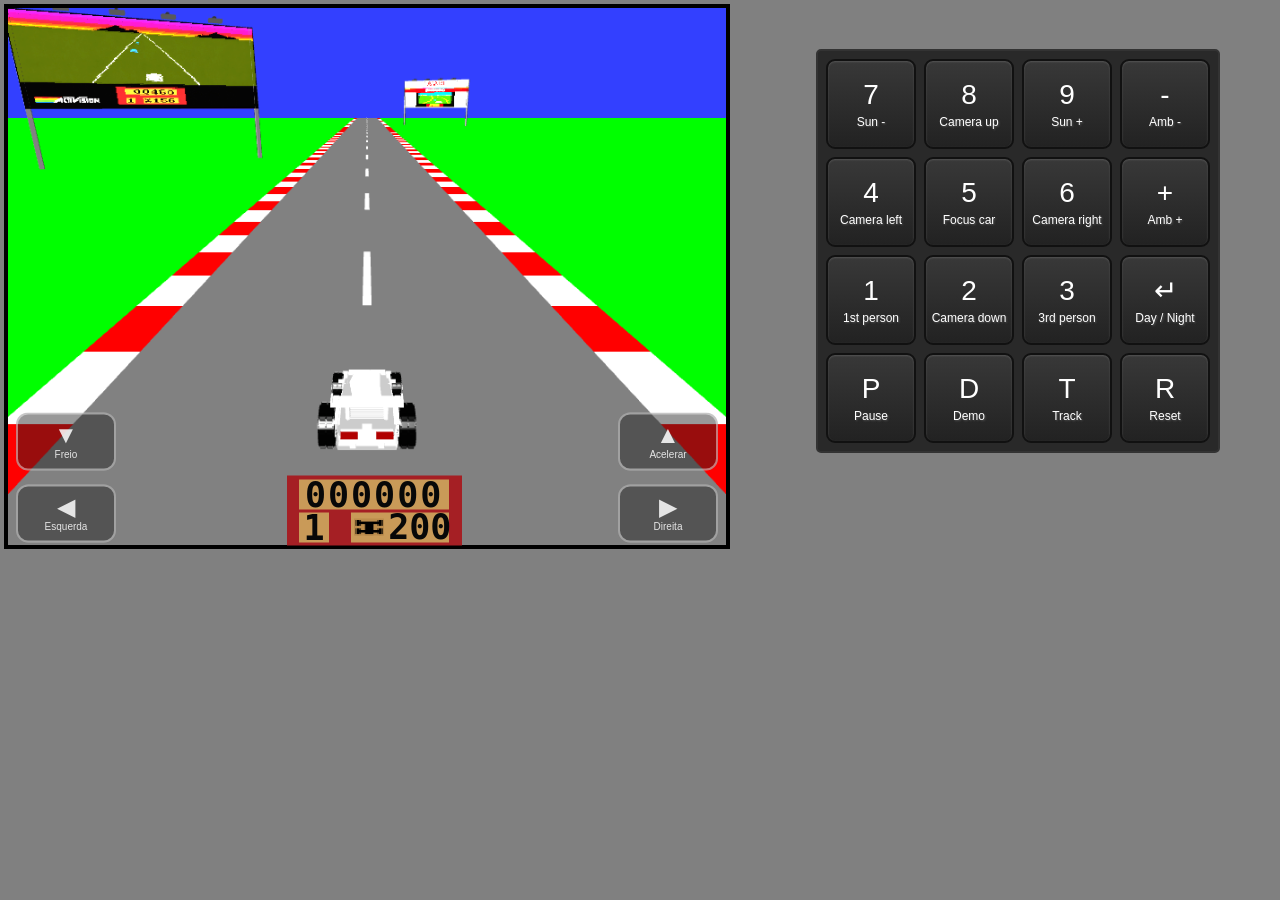
<file: Enduro_3D/index.html>
<!DOCTYPE html>
<html lang="pt-BR">

<head>
    <meta charset="UTF-8">
    <meta name="viewport" content="width=device-width, initial-scale=1.0">
    <title>Enduro 3D</title>

    <link rel="stylesheet" href="./styles.css">
</head>

<body>

    <main class="game-container">

        <!-- Área do jogo -->
        <section class="game-area">

            <canvas id="canvas" width="800" height="600"></canvas>

            <div id="game-message"></div>

            <!-- Controles do carro: lado esquerdo -->
            <div class="driving-controls driving-controls-left">

                <button class="driving-button" data-key="ArrowDown" type="button">
                    <span class="button-icon">▼</span>
                    <span class="button-label">Freio</span>
                </button>

                <button class="driving-button" data-key="ArrowLeft" type="button">
                    <span class="button-icon">◀</span>
                    <span class="button-label">Esquerda</span>
                </button>

            </div>

            <!-- Controles do carro: lado direito -->
            <div class="driving-controls driving-controls-right">

                <button class="driving-button" data-key="Space" type="button">
                    <span class="button-icon">▲</span>
                    <span class="button-label">Acelerar</span>
                </button>

                <button class="driving-button" data-key="ArrowRight" type="button">
                    <span class="button-icon">▶</span>
                    <span class="button-label">Direita</span>
                </button>

            </div>

            <!-- HUD: Painel de pontuação -->
            <div id="game-hud">

                <div id="score-panel">

                    <!-- Distância percorrida -->
                    <div id="distance">000000</div>

                    <!-- Level -->
                    <div id="level">1</div>

                    <!-- Carros restantes -->
                    <div id="cars-remaining">

                        <img src="textures/car-icon.png" alt="Cars remaining" class="car-icon">

                        <span id="cars-count">200</span>

                    </div>

                </div>

            </div>

        </section>

        <!-- Painel de controles -->
        <aside class="controls-area">

            <div class="keypad">

                <!-- Primeira linha -->
                <div class="key" data-key="Numpad7">
                    7
                    <span class="key-label">Sun -</span>
                </div>

                <div class="key" data-key="Numpad8">
                    8
                    <span class="key-label">Camera up</span>
                </div>

                <div class="key" data-key="Numpad9">
                    9
                    <span class="key-label">Sun +</span>
                </div>

                <div class="key" data-key="Minus">
                    -
                    <span class="key-label">Amb -</span>
                </div>

                <!-- Segunda linha -->
                <div class="key" data-key="Numpad4">
                    4
                    <span class="key-label">Camera left</span>
                </div>

                <div class="key" data-key="Numpad5">
                    5
                    <span class="key-label">Focus car</span>
                </div>

                <div class="key" data-key="Numpad6">
                    6
                    <span class="key-label">Camera right</span>
                </div>

                <div class="key" data-key="NumpadAdd">
                    +
                    <span class="key-label">Amb +</span>
                </div>

                <!-- Terceira linha -->
                <div class="key" data-key="Numpad1">
                    1
                    <span class="key-label">1st person</span>
                </div>

                <div class="key" data-key="Numpad2">
                    2
                    <span class="key-label">Camera down</span>
                </div>

                <div class="key" data-key="Numpad3">
                    3
                    <span class="key-label">3rd person</span>
                </div>

                <div class="key" data-key="NumpadEnter">
                    ↵
                    <span class="key-label">Day / Night</span>
                </div>

                <!-- Quarta linha -->
                <div class="key" data-key="KeyP">
                    P
                    <span class="key-label">Pause</span>
                </div>

                <div class="key" data-key="KeyD">
                    D
                    <span class="key-label">Demo</span>
                </div>

                <div class="key" data-key="KeyT">
                    T
                    <span class="key-label">Track</span>
                </div>

                <div class="key" data-key="KeyR">
                    R
                    <span class="key-label">Reset</span>
                </div>

            </div>

        </aside>

    </main>

    <!-- Scripts do projeto -->
    <script src="constants.js"></script>
    <script src="m4.js"></script>
    <script src="geometries/functionsToGeometry.js"></script>
    <script src="geometries/floorGeometry.js"></script>
    <script src="geometries/raceTrackGeometry.js"></script>
    <script src="geometries/carAreaGeometry.js"></script>
    <script src="geometries/skyGeometry.js"></script>
    <script src="geometries/moonGeometry.js"></script>
    <script src="geometries/billboardGeometry.js"></script>
    <script src="gltfLoader.js"></script>
    <script src="renderer.js"></script>
    <script src="sceneObject.js"></script>
    <script src="enduroCar.js"></script>
    <script src="camera.js"></script>
    <script src="controls.js"></script>
    <script src="lights.js"></script>
    <script src="collisions.js"></script>
    <script src="scene.js"></script>
    <script src="main.js"></script>

</body>

</html>
</file>
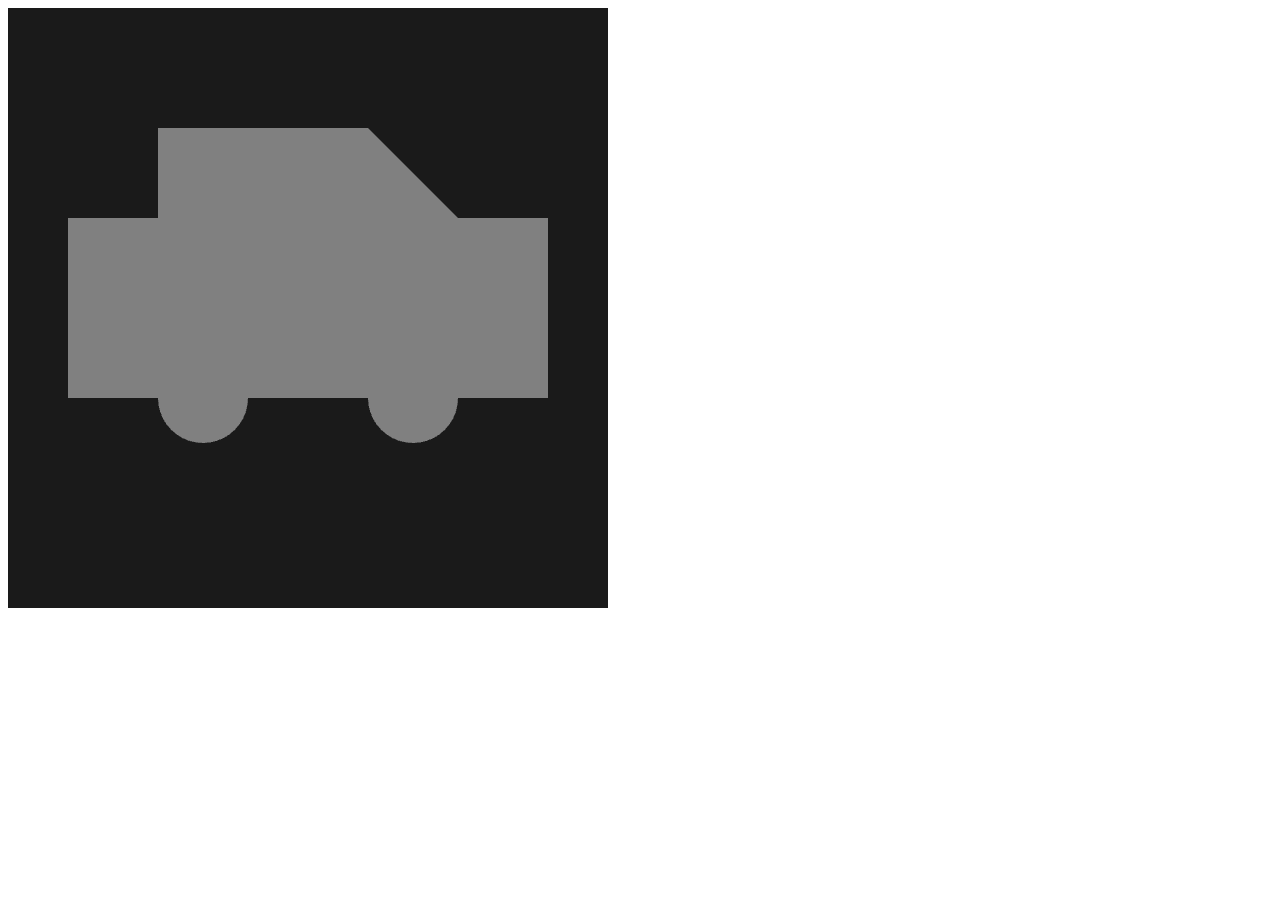
<file: Exercicio1/Carro/index.html>
<!DOCTYPE html>
<html lang="pt-br">
<head>
	<meta charset="UTF-8">
	<title>Carro</title>
</head>
<body>
	<canvas id="canvas" width="600" height="600"></canvas>
	<script src="main.js"></script>
</body>
</html>
</file>
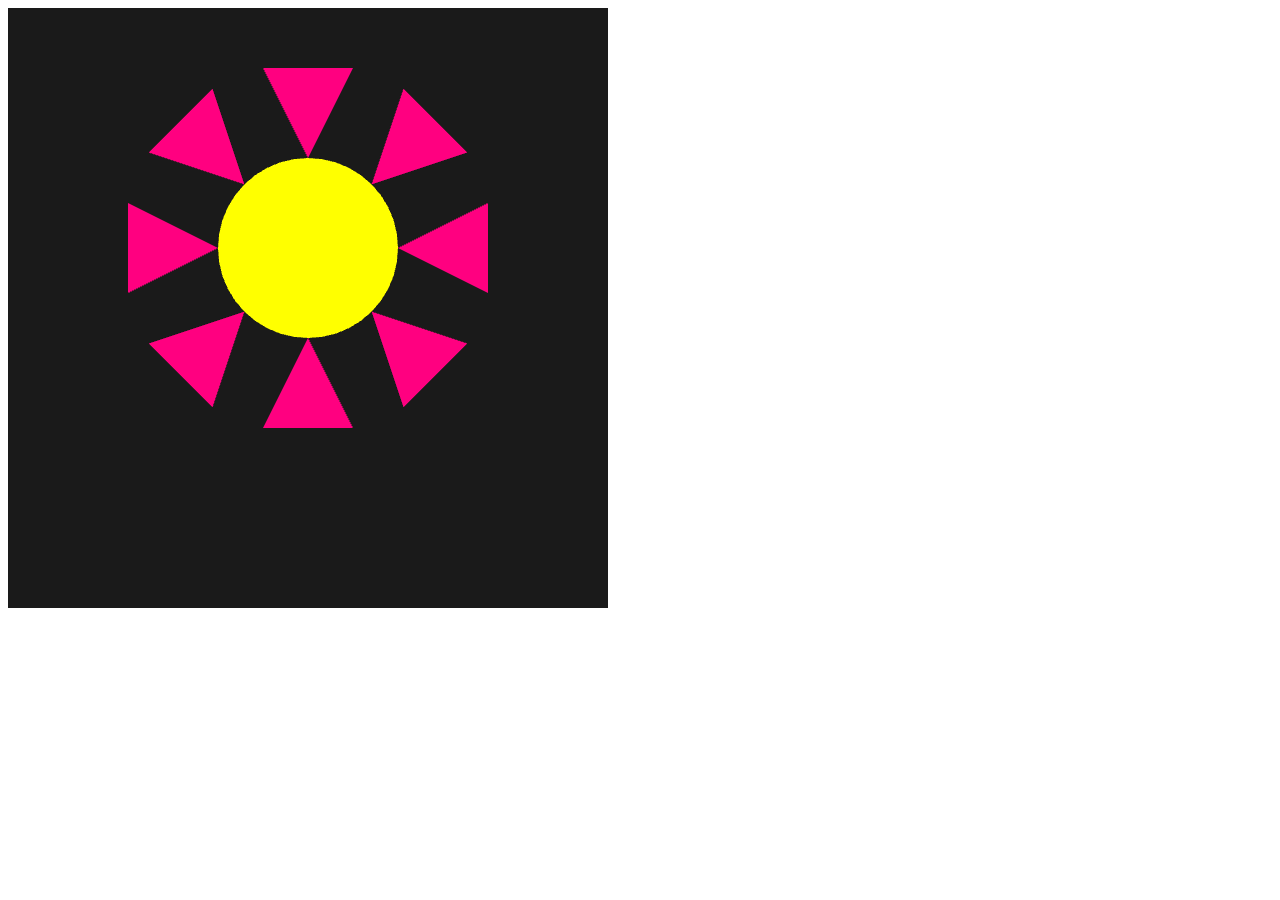
<file: Exercicio1/Flor/index.html>
<!DOCTYPE html>
<html lang="pt-br">
<head>
	<meta charset="UTF-8">
	<title>Flor</title>
</head>
<body>
	<canvas id="canvas" width="600" height="600"></canvas>
	<script src="main.js"></script>
</body>
</html>
</file>
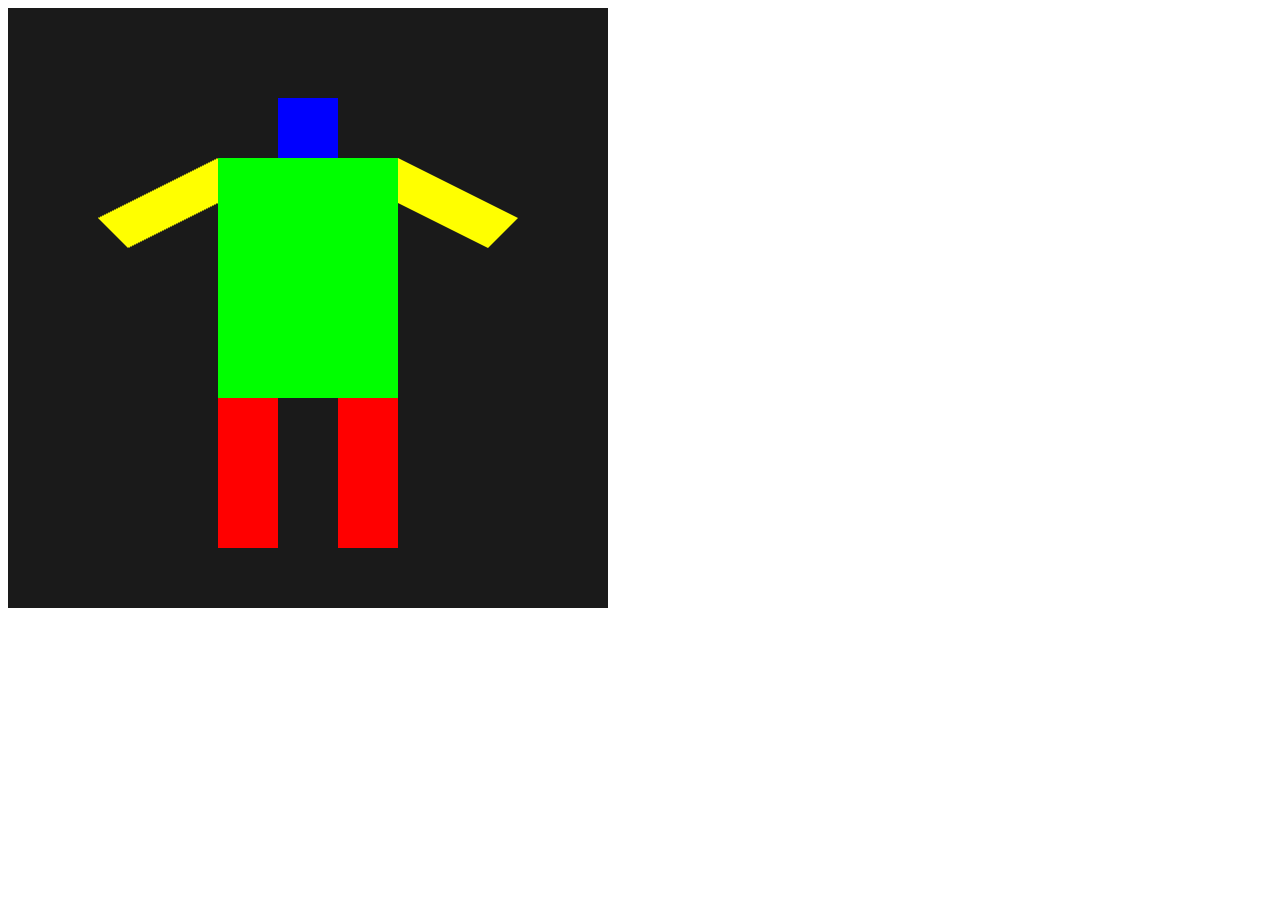
<file: Exercicio1/Robo/index.html>
<!DOCTYPE html>
<html lang="pt-br">
<head>
	<meta charset="UTF-8">
	<title>Robô</title>
</head>
<body>
	<canvas id="canvas" width="600" height="600"></canvas>
	<script src="main.js"></script>
</body>
</html>
</file>
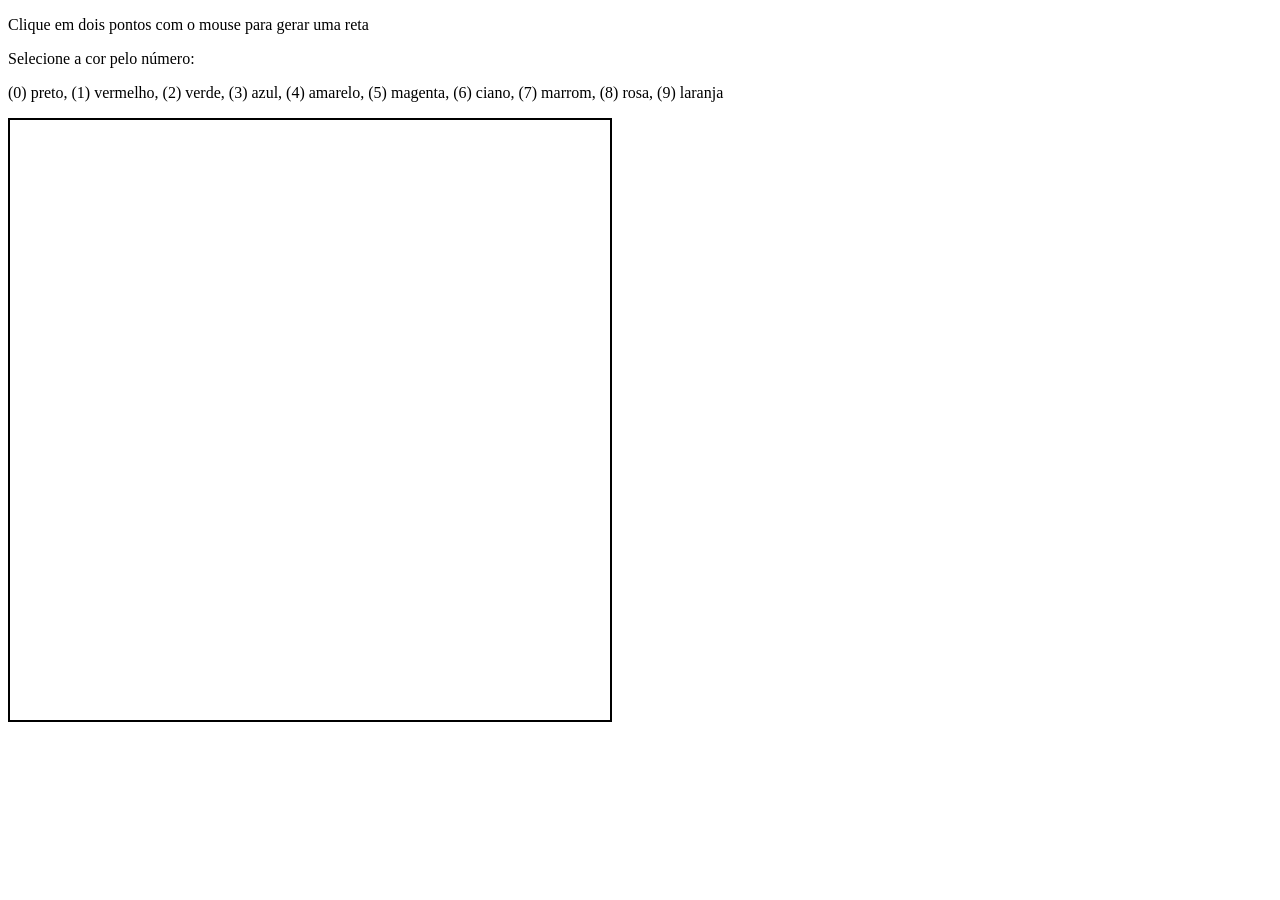
<file: Exercicio2/1_retas_coloridas/index.html>
<!DOCTYPE html>
<html lang = "pt-br">
    <head>
        <meta charset = "UTF-8">
        <title>Bresenham</title>
    </head>
    <body>
        <p>Clique em dois pontos com o mouse para gerar uma reta</p>
        <p>Selecione a cor pelo número:</p>
        <p>(0) preto, (1) vermelho, (2) verde, (3) azul, (4) amarelo, (5) magenta, (6) ciano, (7) marrom, (8) rosa, (9) laranja</p>
        <canvas id="canvas" width="600" height="600" style="border: 2px solid black;"></canvas>
        <script src="script.js"></script>
    </body>
</html>
</file>
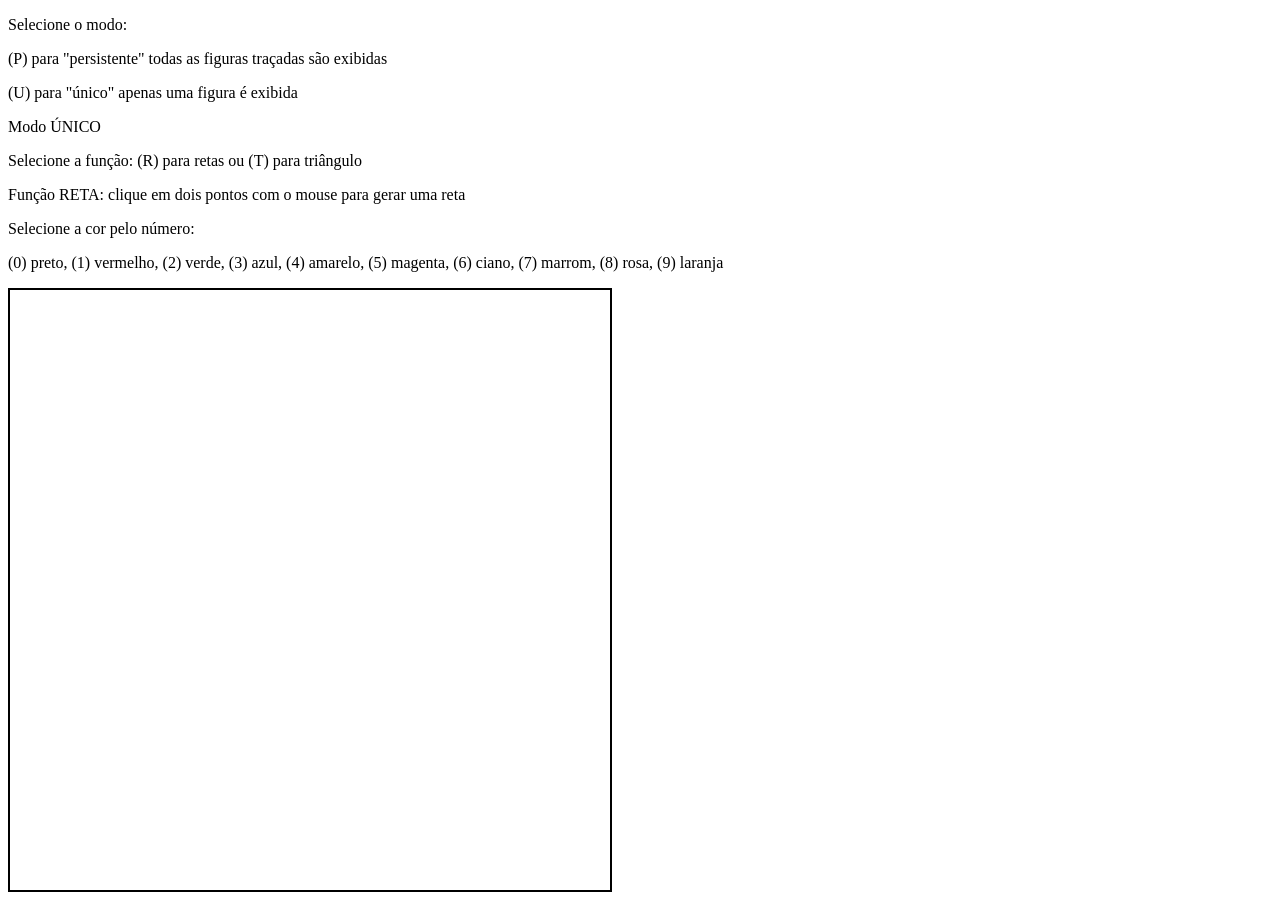
<file: Exercicio2/2_retas_e_triangulos/index.html>
<!DOCTYPE html>
<html lang = "pt-br">
    <head>
        <meta charset = "UTF-8">
        <title>Bresenham</title>
    </head>
    <body>
		<p>Selecione o modo:</p>
		<p>(P) para "persistente" todas as figuras traçadas são exibidas</p>
		<p>(U) para "único" apenas uma figura é exibida</p>
		<p id="modo"></p>
		<p>Selecione a função: (R) para retas ou (T) para triângulo
		<p id="funcao"></p>
        <p>Selecione a cor pelo número:</p>
        <p>(0) preto, (1) vermelho, (2) verde, (3) azul, (4) amarelo, (5) magenta, (6) ciano, (7) marrom, (8) rosa, (9) laranja</p>
        <canvas id="canvas" width="600" height="600" style="border: 2px solid black;"></canvas>
        <script src="script.js"></script>
    </body>
</html>
</file>
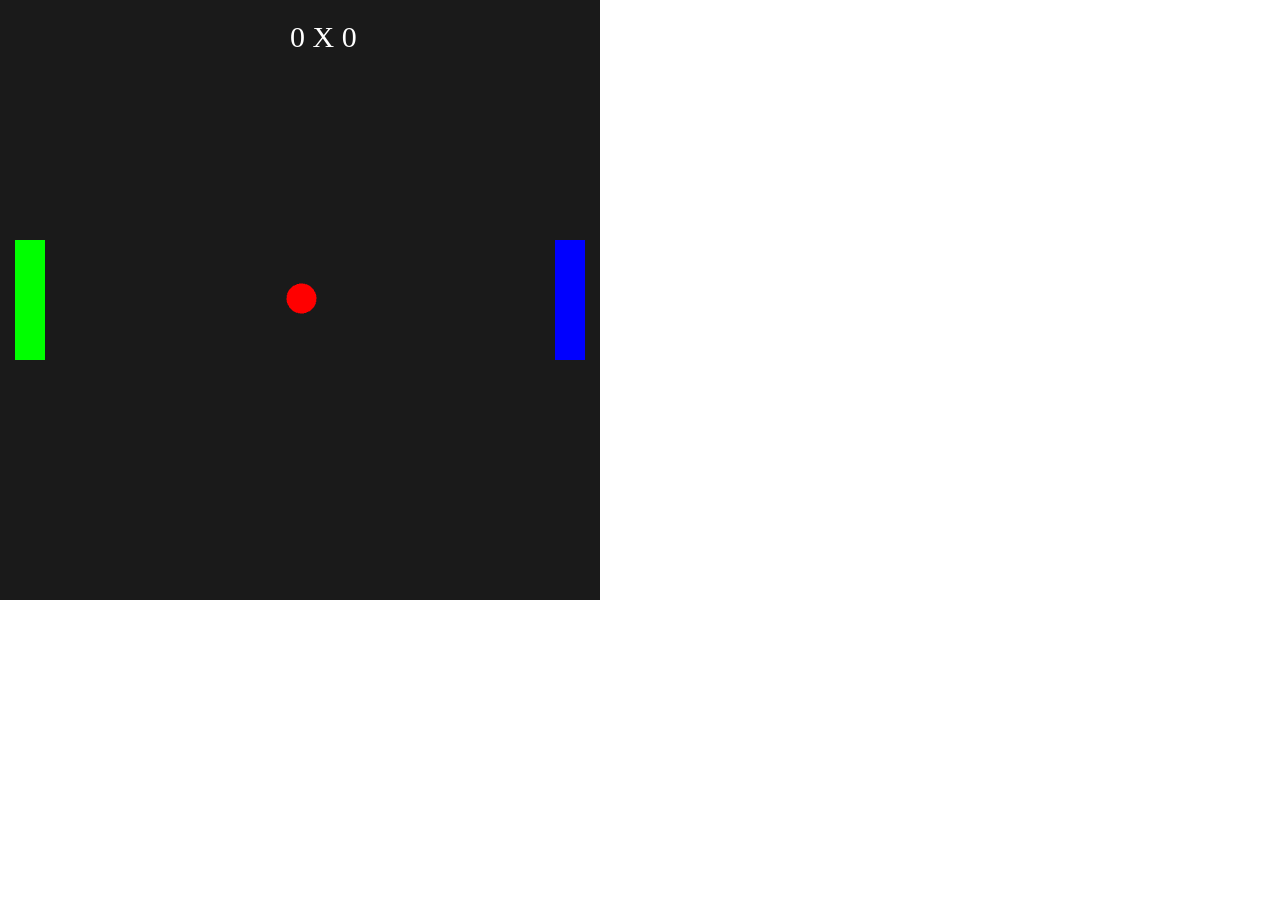
<file: Exercicio3/pong/index.html>
<!DOCTYPE html>
<html lang="pt-BR">
<head>
    <meta charset="UTF-8">
    <title>Pong</title>
</head>

<body style="margin: 0;">

    <div id="placar" style="position: absolute; top: 20px; left: 290px; font-size: 30px; color: white;">
        <span id="placarEsquerda">0</span>
        <span> X </span>
        <span id="placarDireita">0</span>
    </div>

    <canvas id="canvas" width="600" height="600"></canvas>

    <script src="m3.js"></script>
    <script src="main.js"></script>

</body>
</html>
</file>
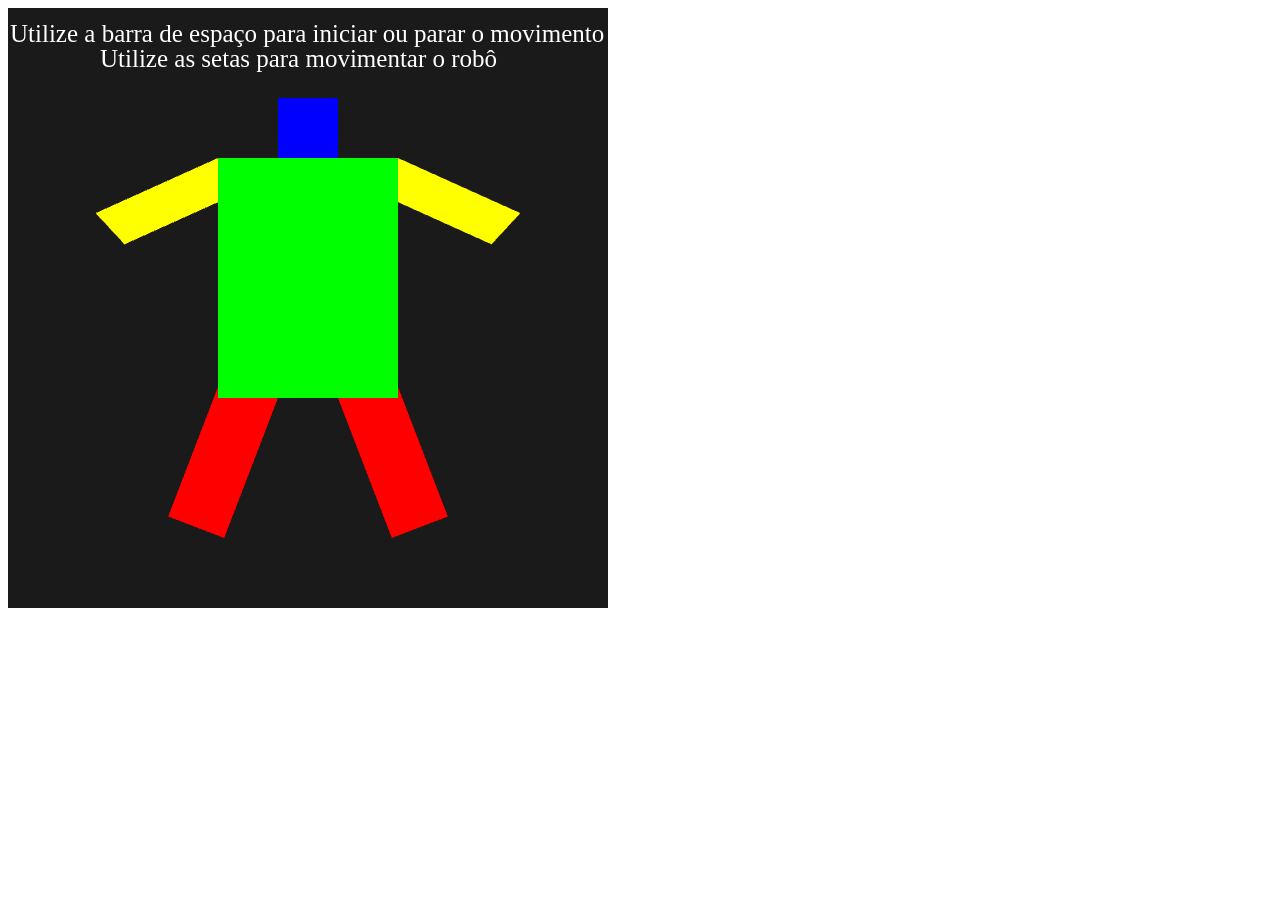
<file: Exercicio4/Robo_polichinelo/index.html>
<!DOCTYPE html>
<html lang="pt-br">
<head>
	<meta charset="UTF-8">
	<title>Robô Polichinelo</title>
</head>
<body>
    <div id="avisos" style="position: absolute; top: 20px; left: 10px; font-size: 25px; color: white;">
        <span id="barraDeEspaco">Utilize a barra de espaço para iniciar ou parar o movimento</span>
    </div>
	<div id="avisos" style="position: absolute; top: 45px; left: 100px; font-size: 25px; color: white;">
		<span id="barraDeEspaco">Utilize as setas para movimentar o robô</span>
	</div>
	<canvas id="canvas" width="600" height="600"></canvas>
	<script src="m3.js"></script>
	<script src="main.js"></script>
</body>
</html>
</file>
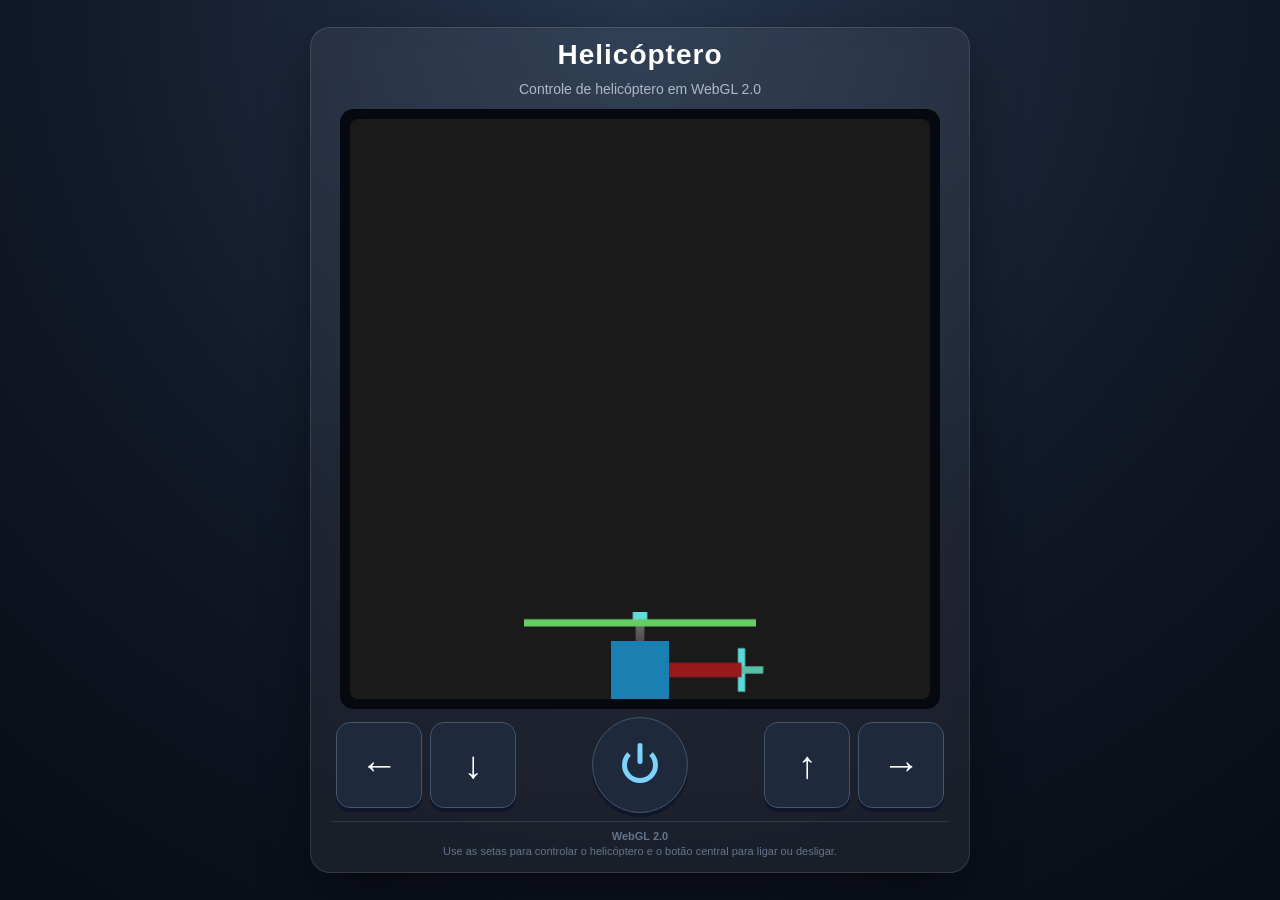
<file: Exercicio5/Helicoptero/index.html>
<!DOCTYPE html>
<html lang="pt-BR">

<head>

    <meta charset="UTF-8">

    <!--
        Fundamental para que o celular utilize
        a largura real da tela.
    -->
    <meta name="viewport"
          content="width=device-width, initial-scale=1.0">

    <title>Helicóptero</title>

    <link rel="stylesheet"
          href="style.css">

</head>


<body oncontextmenu="return false;">

    <div class="container">

        <!-- ==================================================
             TÍTULO
        ================================================== -->

        <h1>
            Helicóptero
        </h1>

        <p class="subtitle">
            Controle de helicóptero em WebGL 2.0
        </p>


        <!-- ==================================================
             CANVAS
        ================================================== -->

        <div class="canvas-container">

            <!--

                IMPORTANTE:

                A resolução interna continua sendo
                exatamente 600 x 600 pixels.

                O CSS controla somente a apresentação
                visual do canvas na tela.

            -->

            <canvas
                id="canvas"
                width="600"
                height="600"
                oncontextmenu="return false;">
            </canvas>

        </div>


        <!-- ==================================================
             CONTROLES
        ================================================== -->

        <div class="control-panel">


            <!-- ==================================================
                 CONTROLES ESQUERDOS
            ================================================== -->

            <div class="control-group left">

                <button
                    id="btnLeft"
                    class="control-button"
                    type="button"
                    aria-label="Mover para esquerda"
                    oncontextmenu="return false;">

                    ←

                </button>


                <button
                    id="btnDown"
                    class="control-button"
                    type="button"
                    aria-label="Mover para baixo"
                    oncontextmenu="return false;">

                    ↓

                </button>

            </div>


            <!-- ==================================================
                 BOTÃO LIGAR / DESLIGAR
            ================================================== -->

            <button
                id="btnStart"
                class="start-button"
                type="button"
                aria-label="Ligar ou desligar helicóptero"
                oncontextmenu="return false;">

                <span class="power-icon"></span>

            </button>


            <!-- ==================================================
                 CONTROLES DIREITOS
            ================================================== -->

            <div class="control-group right">

                <button
                    id="btnUp"
                    class="control-button"
                    type="button"
                    aria-label="Mover para cima"
                    oncontextmenu="return false;">

                    ↑

                </button>


                <button
                    id="btnRight"
                    class="control-button"
                    type="button"
                    aria-label="Mover para direita"
                    oncontextmenu="return false;">

                    →

                </button>

            </div>

        </div>


        <!-- ==================================================
             RODAPÉ
        ================================================== -->

        <div class="footer">

            <strong>WebGL 2.0</strong>

            <br>

            Use as setas para controlar o helicóptero
            e o botão central para ligar ou desligar.

        </div>

    </div>


    <!-- ==================================================
         JAVASCRIPT
    ================================================== -->

    <script src="m4.js"></script>

    <script src="helicopterGeometry.js"></script>

    <script src="renderer.js"></script>

    <script src="sceneObject.js"></script>

    <script src="scene.js"></script>

    <script src="main.js"></script>

</body>

</html>
</file>
<file: Enduro_3D/styles.css>
* {
    box-sizing: border-box;
}

html,
body {
    margin: 0;
    min-height: 100%;
}

body {
    background-color: #808080;
    font-family: Arial, Helvetica, sans-serif;
    color: white;
}

/* Layout principal */
.game-container {
    display: flex;
    align-items: flex-start;
    gap: 30px;
    padding: 4px;
    width: 100%;
}

/* Área do jogo */
.game-area {
    flex: 0 1 726px;
    min-width: 0;
}

#canvas {
    display: block;
    width: 100%;
    height: auto;
    aspect-ratio: 4 / 3;
    border: 4px solid black;
}

/* Painel de controles */
.controls-area {
    flex: 1;
    min-width: 450px;
    display: flex;
    justify-content: center;
    padding-top: 45px;
}

/* Teclado numérico: quatro colunas */
.keypad {
    display: grid;
    grid-template-columns: repeat(4, 90px);
    grid-template-rows: repeat(4, 90px);
    gap: 8px;
    padding: 8px;
    background-color: #292929;
    border: 2px solid #333;
    border-radius: 5px;
}

/* Teclas */
.key {
    display: flex;
    flex-direction: column;
    align-items: center;
    justify-content: center;
    gap: 5px;

    background: linear-gradient(#383838, #222);
    border: 2px solid #111;
    border-radius: 9px;
    box-shadow: inset 0 1px 2px #555;

    color: white;
    font-size: 28px;
    user-select: none;

    cursor: pointer;
    transition:
        background 0.08s,
        transform 0.08s,
        box-shadow 0.08s;
}

/* Efeito ao passar o mouse */
.key[data-key]:hover {
    background: linear-gradient(#505050, #303030);
}

/* Efeito ao pressionar */
.key[data-key]:active {
    background: linear-gradient(#202020, #383838);
    transform: scale(0.96);
    box-shadow: inset 0 2px 5px #111;
}

.key[data-key].is-pressed {
    background: linear-gradient(#202020, #383838);
    transform: scale(0.96);
    box-shadow: inset 0 2px 5px #111;
}

/* Descrições dentro das teclas */
.key-label {
    position: static;
    transform: none;
    display: block;
    width: 100%;
    max-width: 100%;

    text-align: center;
    font-size: 12px;
    line-height: 1.15;
    overflow-wrap: anywhere;
    text-shadow: 1px 1px 2px #555;
    pointer-events: none;
}

/* Tecla vazia: visível, mas sem função */
.key.empty {
    visibility: visible;
    cursor: default;
    pointer-events: none;
}

/* Adaptação para telas menores */
@media (max-width: 900px) {
    .game-container {
        flex-direction: column;
        align-items: center;
    }

    .game-area {
        width: 100%;
        flex-basis: auto;
    }

    .controls-area {
        min-width: 0;
        padding-top: 25px;
        margin-bottom: 30px;
    }
}


/* ==================================================
   GAME HUD
   ================================================== */
.game-area {
    position: relative;
    display: inline-block;
    line-height: 0;
}

#game-hud {
    position: absolute;
    bottom: 0;
    left: 39%;
    
    transform: translateY(-5%);
    z-index: 10;
    pointer-events: none;
}

#score-panel {
    width: 175px;
    height: 70px;
    padding: 4px 12px;
    box-sizing: border-box;

    background-color: #a51f24;

    display: grid;
    grid-template-columns: 22px 80px;
    column-gap: 30px;
    justify-content: start;
    grid-template-rows: 17px 15px;
    align-content: start;
    row-gap: 16px;
}

/* Distância */
#distance {
    grid-column: 1 / 3;
    grid-row: 1;

    width: 150px;
    height: 30px;

    background-color: #c99a58;
    color: #080808;

    font-family: monospace;
    font-size: 35px;
    font-weight: 900;
    letter-spacing: 2px;
    line-height: 30px;
    text-align: center;
}

/* Level */
#level {
    grid-column: 1;
    grid-row: 2;

    width: 30px;
    height: 30px;

    background-color: #c99a58;
    color: #080808;

    font-family: monospace;
    font-size: 35px;
    font-weight: 900;
    line-height: 30px;
    text-align: center;
}

/* Carros restantes */
#cars-remaining {
    grid-column: 2;
    grid-row: 2;

    width: 98px;
    height: 30px;

    background-color: #c99a58;

    display: flex;
    justify-content: flex-start;
    align-items: center;
    gap: 4px;

    padding-left: 3px;
    box-sizing: border-box;

    color: #080808;
    font-family: monospace;
    font-size: 35px;
    font-weight: 900;
    line-height: 15px;
}

.car-icon {
    width: 30px;
    height: 25px;
    object-fit: contain;
    image-rendering: pixelated;
    flex-shrink: 0;
}

/* ==================================================
   CONTROLES DO CARRO
   ================================================== */

.driving-controls {
    position: absolute;
    bottom: 0;
    transform: translateY(-5%);
    z-index: 11;

    display: flex;
    flex-direction: column;
    gap: 14px;
}

.driving-controls-left {
    left: 12px;
}

.driving-controls-right {
    right: 12px;
}

.driving-button {
    width: 100px;
    height: 58px;

    display: flex;
    flex-direction: column;
    align-items: center;
    justify-content: center;
    gap: 2px;

    background-color: rgba(30, 30, 30, 0.45);
    border: 2px solid rgba(255, 255, 255, 0.45);
    border-radius: 12px;

    color: rgba(255, 255, 255, 0.85);

    cursor: pointer;
    user-select: none;
    -webkit-user-select: none;
    touch-action: none;

    transition:
        background-color 0.1s,
        transform 0.1s;
}

.driving-button:hover {
    background-color: rgba(30, 30, 30, 0.65);
}

.driving-button:active {
    background-color: rgba(30, 30, 30, 0.85);
    transform: scale(0.94);
}

.driving-button.is-pressed {
    background-color: rgba(30, 30, 30, 0.85);
    transform: scale(0.94);
}

.button-icon {
    font-size: 24px;
    line-height: 24px;
}

.button-label {
    font-size: 10px;
    line-height: 12px;
}


/* ==================================================
   RESPONSIVIDADE - CELULARES
   ================================================== */

/* Celulares na vertical */
@media (max-width: 600px) and (orientation: portrait) {

    #game-hud {
        left: 50%;
        bottom: 0;
        transform: translate(-50%, -5%) scale(0.65);
        transform-origin: bottom center;
    }

}

/* Celulares na horizontal */
@media (max-width: 900px) and (orientation: landscape) {

    .game-container {
        flex-direction: column;
        align-items: center;
        justify-content: flex-start;
        gap: 12px;
    }

    .game-area {
        flex: 0 0 auto;
        width: min(
            calc((100dvh - 20px) * 4 / 3),
            calc(100vw - 16px)
        );
        margin-inline: auto;
    }

    #canvas {
        display: block;
        width: 100%;
        height: auto;
    }

    .controls-area {
        width: 100%;
        min-width: 0;
        padding-top: 12px;
    }

    #game-hud {
        left: 50%;
        bottom: 0;
        transform: translate(-50%, -5%) scale(0.80);
        transform-origin: bottom center;
    }

}

/* Mensagens de jogo */
#game-message {
    position: absolute;
    top: 50%;
    left: 50%;
    transform: translate(-50%, -50%);
    z-index: 20;

    display: none;
    color: #ff3333;
    font-family: monospace;
    font-size: clamp(28px, 6vw, 56px);
    font-weight: 900;
    text-align: center;
    white-space: nowrap;
    text-shadow: 3px 3px 0 #000, -2px -2px 0 #000;
    pointer-events: none;
}

#game-message.visible {
    display: block;
    animation: blink 0.7s steps(2, start) infinite;
}

@keyframes blink {
    to {
        visibility: hidden;
    }
}
</file>
<file: Exercicio5/Helicoptero/style.css>
/* ==================================================
   CONFIGURAÇÕES GERAIS
================================================== */

* {
    box-sizing: border-box;
}


html {

    width: 100%;
    height: 100%;

    /*
       Evita que o navegador do celular
       aumente/reduza automaticamente o texto.
    */

    -webkit-text-size-adjust: 100%;
    text-size-adjust: 100%;
}


body {

    margin: 0;
    padding: 0;

    width: 100%;
    min-height: 100vh;
    min-height: 100dvh;

    display: flex;

    justify-content: center;
    align-items: center;

    font-family:
        Arial,
        Helvetica,
        sans-serif;

    background:
        radial-gradient(
            circle at top,
            #26364d,
            #111827 55%,
            #080c14
        );

    color: white;

    /*
       Impede seleção de texto durante
       o uso dos controles.
    */

    user-select: none;

    -webkit-user-select: none;

    -webkit-touch-callout: none;

    /*
       Impede gestos do navegador
       sobre a aplicação.
    */

    touch-action: manipulation;
}


/* ==================================================
   CONTAINER PRINCIPAL
================================================== */

.container {

    width: 660px;

    max-width: 100vw;

    max-height: 100dvh;

    display: flex;

    flex-direction: column;

    align-items: center;

    gap: 8px;

    padding:
        12px
        20px;

    background:
        rgba(
            255,
            255,
            255,
            0.06
        );

    border:
        1px solid
        rgba(
            255,
            255,
            255,
            0.12
        );

    border-radius: 20px;

    box-shadow:
        0 20px 50px
        rgba(
            0,
            0,
            0,
            0.4
        );

    backdrop-filter:
        blur(10px);
}


/* ==================================================
   TÍTULO
================================================== */

h1 {

    margin: 0;

    font-size: 28px;

    line-height: 1.1;

    letter-spacing: 1px;

    text-align: center;
}


.subtitle {

    margin:
        2px
        0
        4px;

    color: #aeb9c9;

    font-size: 14px;

    text-align: center;
}


/* ==================================================
   CANVAS
================================================== */

.canvas-container {

    /*
       No computador:

       máximo de 600px.

       Se a janela estiver com pouca altura,
       o canvas é reduzido visualmente para
       evitar rolagem.

       Isso NÃO altera a resolução interna
       de 600 x 600 do canvas.
    */

    width:
        min(
            600px,
            calc(100dvh - 245px)
        );

    height:
        min(
            600px,
            calc(100dvh - 245px)
        );

    aspect-ratio: 1 / 1;

    flex-shrink: 1;

    display: flex;

    justify-content: center;

    align-items: center;

    padding: 10px;

    background:
        #080c14;

    border-radius: 14px;

    box-shadow:
        inset 0 0 30px
        rgba(
            0,
            0,
            0,
            0.5
        );

    touch-action: none;
}


canvas {

    display: block;

    /*
       Somente a apresentação visual
       é alterada pelo CSS.

       O HTML continua:

       width="600"
       height="600"
    */

    width: 100%;

    height: 100%;

    aspect-ratio: 1 / 1;

    border-radius: 8px;

    touch-action: none;

    /*
       Evita comportamentos de imagem
       no navegador.
    */

    -webkit-user-drag: none;

    user-select: none;
}


/* ==================================================
   PAINEL DOS CONTROLES
================================================== */

.control-panel {

    position: relative;

    width: 100%;

    min-height: 96px;

    display: flex;

    justify-content: space-between;

    align-items: center;

    padding:
        0
        5px;

    flex-shrink: 0;

    touch-action: none;
}


/* ==================================================
   GRUPOS DE CONTROLE
================================================== */

.control-group {

    display: flex;

    align-items: center;

    gap: 8px;

    flex-shrink: 0;

    touch-action: none;
}


.control-group.left {

    justify-content: flex-start;
}


.control-group.right {

    justify-content: flex-end;
}


/* ==================================================
   BOTÕES DE MOVIMENTO
================================================== */

.control-button {

    width: 86px;

    height: 86px;

    min-width: 86px;

    min-height: 86px;

    flex-shrink: 0;

    display: flex;

    justify-content: center;

    align-items: center;

    padding: 0;

    border:
        1px solid #475569;

    border-radius: 14px;

    background:
        #1e293b;

    color: white;

    font-family:
        Arial,
        Helvetica,
        sans-serif;

    font-size: 38px;

    line-height: 1;

    cursor: pointer;

    outline: none;

    user-select: none;

    -webkit-user-select: none;

    -webkit-touch-callout: none;

    /*
       Fundamental para o controle
       por toque.
    */

    touch-action: none;

    -webkit-tap-highlight-color:
        transparent;

    box-shadow:
        0 4px 0 #0f172a;

    transition:
        transform 0.05s,
        background 0.1s;
}


.control-button:hover {

    background:
        #334155;
}


.control-button:active {

    transform:
        translateY(4px);

    box-shadow:
        0 0 0 #0f172a;

    background:
        #475569;
}


/* ==================================================
   BOTÃO LIGAR / DESLIGAR
================================================== */

.start-button {

    position: absolute;

    left: 50%;

    top: 50%;

    transform:
        translate(
            -50%,
            -50%
        );

    width: 96px;

    height: 96px;

    min-width: 96px;

    min-height: 96px;

    display: flex;

    justify-content: center;

    align-items: center;

    padding: 0;

    border:
        1px solid #475569;

    border-radius: 50%;

    background:
        #1e293b;

    color:
        #7dd3fc;

    cursor: pointer;

    outline: none;

    user-select: none;

    -webkit-user-select: none;

    -webkit-touch-callout: none;

    touch-action: none;

    -webkit-tap-highlight-color:
        transparent;

    box-shadow:
        0 4px 0 #0f172a;

    transition:
        transform 0.05s,
        background 0.1s;
}


.start-button:hover {

    background:
        #334155;
}


.start-button:active {

    transform:
        translate(
            -50%,
            calc(-50% + 4px)
        );

    box-shadow:
        0 0 0 #0f172a;

    background:
        #475569;
}


/* ==================================================
   ÍCONE POWER
================================================== */

.power-icon {

    position: relative;

    width: 36px;

    height: 36px;

    display: block;

    border:
        5px solid
        currentColor;

    border-top-color:
        transparent;

    border-radius: 50%;
}


.power-icon::before {

    content: "";

    position: absolute;

    left: 50%;

    top: -9px;

    width: 5px;

    height: 21px;

    transform:
        translateX(-50%);

    background:
        currentColor;

    border-radius: 3px;
}


/* ==================================================
   RODAPÉ
================================================== */

.footer {

    width: 100%;

    padding-top: 7px;

    border-top:
        1px solid
        rgba(
            255,
            255,
            255,
            0.1
        );

    color:
        #64748b;

    font-size: 11px;

    line-height: 1.4;

    text-align: center;

    flex-shrink: 0;
}


/* ==================================================
   CELULAR
================================================== */

@media (hover: none) and (pointer: coarse) {

    body {

        display: block;

        width: 100%;

        min-height: 100dvh;

        overflow-x: hidden;

        overflow-y: auto;
    }


    /* ==================================================
       CONTAINER
    ================================================== */

    .container {

        width: 100%;

        max-width: none;

        min-height: 100dvh;

        max-height: none;

        padding:
            8px
            0
            12px;

        gap: 6px;

        border: none;

        border-radius: 0;

        box-shadow: none;

        background:
            rgba(
                255,
                255,
                255,
                0.03
            );
    }


    /* ==================================================
       TÍTULO
    ================================================== */

    h1 {

        font-size: 23px;

        margin: 0;
    }


    .subtitle {

        font-size: 11px;

        margin:
            0
            0
            4px;
    }


    /* ==================================================
       CANVAS
    ================================================== */

    .canvas-container {

        /*
           Aqui a prioridade é a largura.

           O canvas ocupa toda a largura
           disponível do celular.
        */

        width: 100%;

        height: auto;

        aspect-ratio: 1 / 1;

        padding: 4px;

        border-radius: 10px;

        flex-shrink: 0;

        touch-action: none;
    }


    canvas {

        width: 100%;

        height: 100%;

        max-width: none;

        max-height: none;

        aspect-ratio: 1 / 1;

        touch-action: none;
    }


    /* ==================================================
       PAINEL
    ================================================== */

    .control-panel {

        position: relative;

        width: 100%;

        min-height: 100px;

        display: flex;

        justify-content: space-between;

        align-items: center;

        padding:
            0
            4px;

        flex-shrink: 0;

        touch-action: none;
    }


    /* ==================================================
       GRUPOS
    ================================================== */

    .control-group {

        display: flex;

        align-items: center;

        gap: 5px;

        flex-shrink: 0;

        touch-action: none;
    }


    /* ==================================================
       BOTÕES DE MOVIMENTO
    ================================================== */

    .control-button {

        /*
           Tamanho adaptável à largura do celular.

           Em uma tela de aproximadamente
           360px CSS:

           18vw = 64,8px

           Assim os botões ficam maiores
           que antes, mas ainda cabem os
           quatro controles.
        */

        width:
            clamp(
                62px,
                18vw,
                86px
            );

        height:
            clamp(
                62px,
                18vw,
                86px
            );

        min-width:
            clamp(
                62px,
                18vw,
                86px
            );

        min-height:
            clamp(
                62px,
                18vw,
                86px
            );

        font-size:
            clamp(
                30px,
                8vw,
                38px
            );

        flex-shrink: 0;

        touch-action: none;
    }


    /* ==================================================
       BOTÃO POWER
    ================================================== */

    .start-button {

        /*
           O botão central também cresce
           conforme a largura do celular.
        */

        width:
            clamp(
                70px,
                21vw,
                96px
            );

        height:
            clamp(
                70px,
                21vw,
                96px
            );

        min-width:
            clamp(
                70px,
                21vw,
                96px
            );

        min-height:
            clamp(
                70px,
                21vw,
                96px
            );

        transform:
            translate(
                -50%,
                -50%
            );
    }


    .start-button:active {

        transform:
            translate(
                -50%,
                calc(-50% + 4px)
            );
    }


    /* ==================================================
       ÍCONE POWER
    ================================================== */

    .power-icon {

        width:
            clamp(
                30px,
                9vw,
                36px
            );

        height:
            clamp(
                30px,
                9vw,
                36px
            );

        border-width: 5px;
    }


    .power-icon::before {

        width: 5px;

        height: 21px;
    }


    /* ==================================================
       RODAPÉ
    ================================================== */

    .footer {

        font-size: 10px;

        padding-top: 7px;
    }
}


/* ==================================================
   CELULARES MUITO ESTREITOS
================================================== */

@media (max-width: 380px) {

    .container {

        padding-left: 0;

        padding-right: 0;
    }


    .canvas-container {

        width: 100%;

        padding: 3px;
    }


    .control-panel {

        padding:
            0
            2px;

        min-height: 88px;
    }


    .control-group {

        gap: 3px;
    }


    .control-button {

        width:
            clamp(
                58px,
                18vw,
                70px
            );

        height:
            clamp(
                58px,
                18vw,
                70px
            );

        min-width:
            clamp(
                58px,
                18vw,
                70px
            );

        min-height:
            clamp(
                58px,
                18vw,
                70px
            );

        font-size: 32px;
    }


    .start-button {

        width: 76px;

        height: 76px;

        min-width: 76px;

        min-height: 76px;
    }


    .power-icon {

        width: 30px;

        height: 30px;
    }


    .power-icon::before {

        width: 4px;

        height: 19px;
    }
}
</file>
